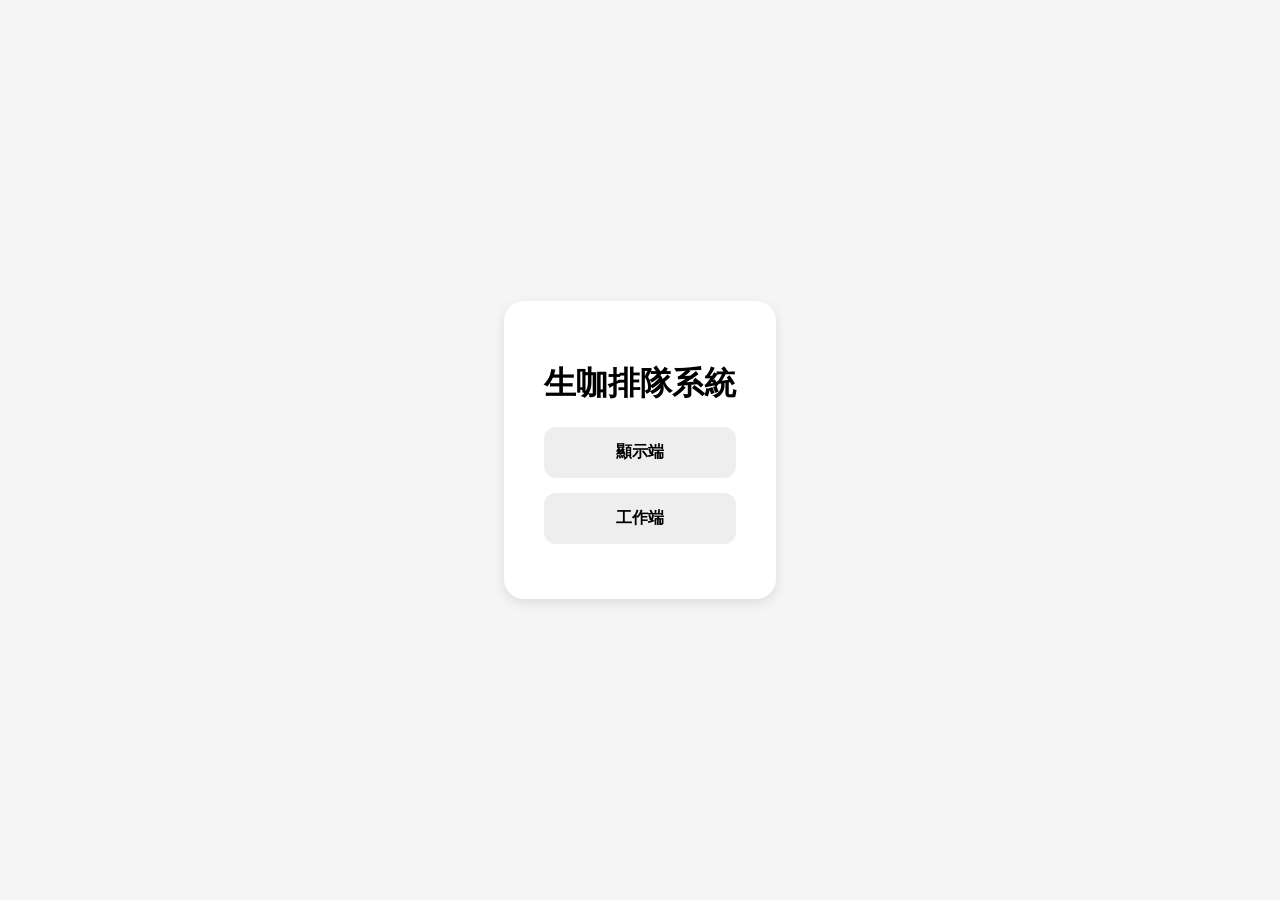
<file: index.html>
<!DOCTYPE html>
<html lang="zh-Hant">
<head>
<meta charset="UTF-8">
<meta name="viewport" content="width=device-width, initial-scale=1.0">
<title>生咖排隊系統</title>

<style>
body{
font-family:sans-serif;
background:#f5f5f5;
display:flex;
justify-content:center;
align-items:center;
height:100vh;
margin:0;
}

.box{
background:white;
padding:40px;
border-radius:20px;
box-shadow:0 4px 12px rgba(0,0,0,.1);
text-align:center;
}

a{
display:block;
margin:15px 0;
padding:15px;
background:#eee;
border-radius:12px;
text-decoration:none;
color:#000;
font-weight:bold;
}
</style>
</head>

<body>

<div class="box">

<h1>生咖排隊系統</h1>

<a href="display.html">
顯示端
</a>

<a href="admin.html">
工作端
</a>

</div>

</body>
</html>
</file>
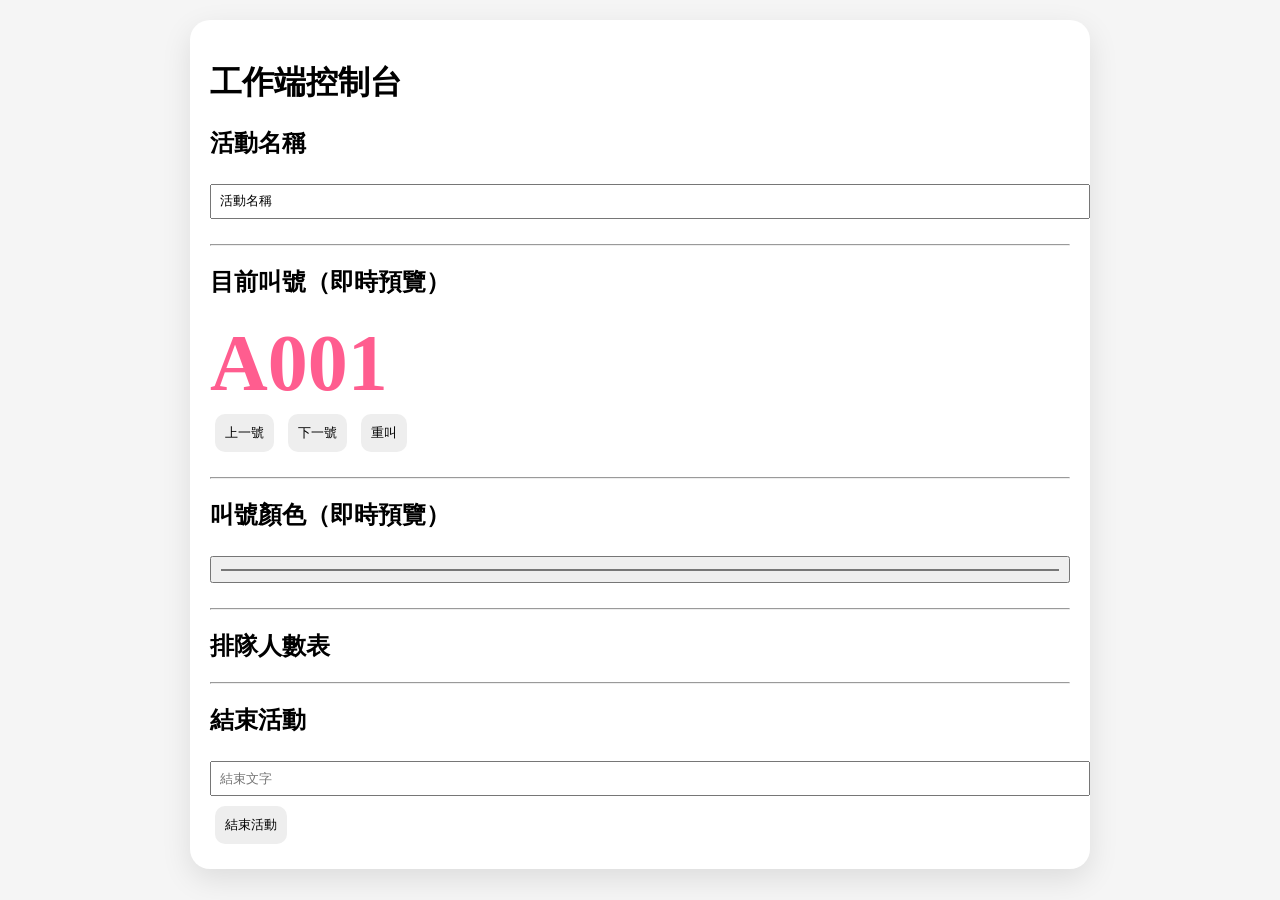
<file: event-system/admin.html>
<!DOCTYPE html>
<html lang="zh-Hant">
<head>
<meta charset="UTF-8">
<title>工作端</title>
<link rel="stylesheet" href="style.css">
</head>
<body>

<div class="container">

<div class="card">

<h1>工作端控制台</h1>

<h2>活動名稱</h2>
<input id="eventName">

<hr>

<h2>目前叫號（即時預覽）</h2>
<div class="big-number" id="current"></div>

<button onclick="prev()">上一號</button>
<button onclick="next()">下一號</button>
<button onclick="recall()">重叫</button>

<hr>

<h2>叫號顏色（即時預覽）</h2>
<input type="color" id="color">

<hr>

<h2>排隊人數表</h2>
<div id="table"></div>

<hr>

<h2>結束活動</h2>
<input id="endText" placeholder="結束文字">
<button onclick="end()">結束活動</button>

</div>

</div>

<script src="storage.js"></script>
<script src="admin.js"></script>

</body>
</html>
</file>
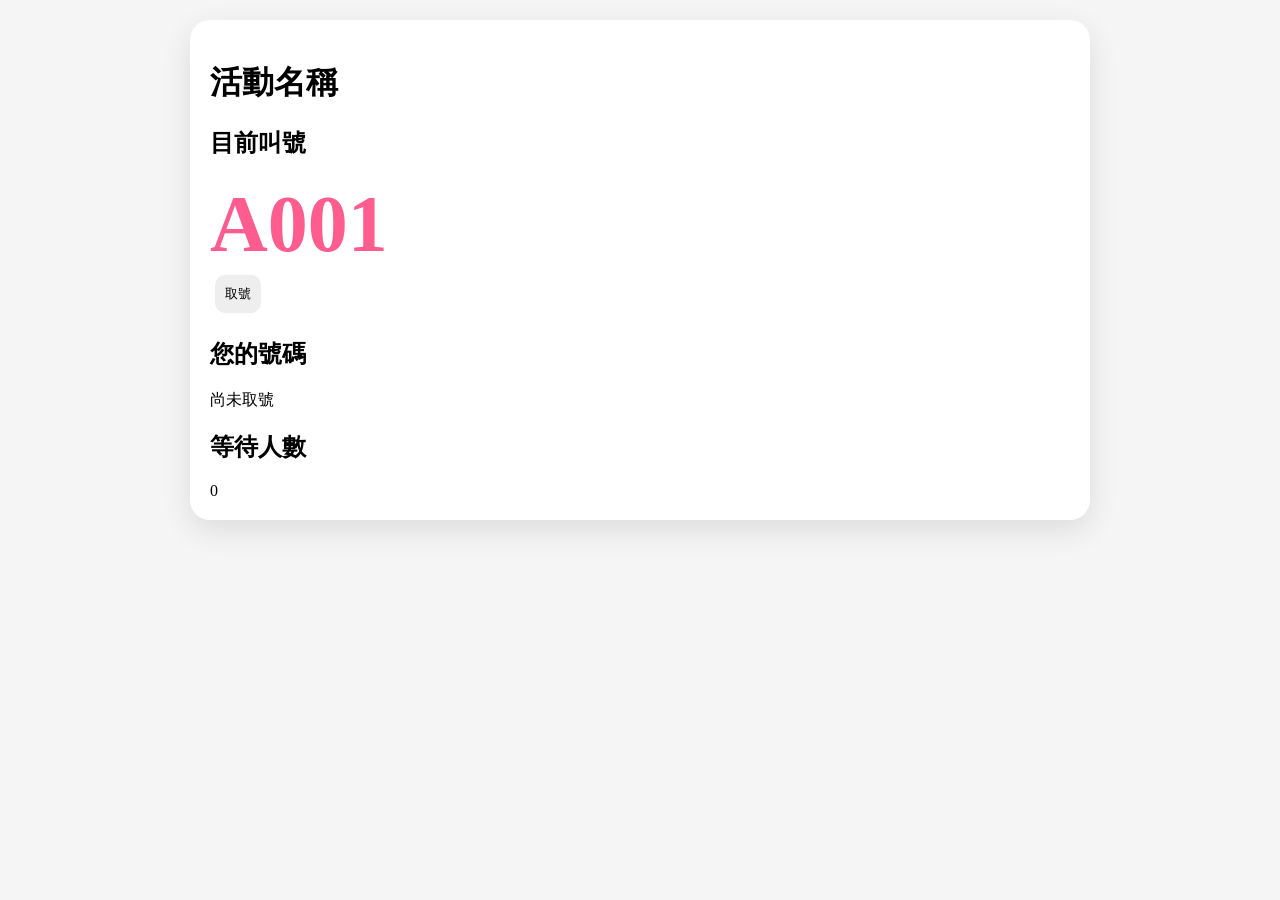
<file: event-system/display.html>
<!DOCTYPE html>
<html lang="zh-Hant">
<head>
<meta charset="UTF-8">
<title>顯示端</title>
<link rel="stylesheet" href="style.css">
</head>
<body>

<div class="container">

<div class="card">

<h1 id="title"></h1>

<h2>目前叫號</h2>
<div class="big-number" id="current"></div>

<button onclick="openModal()">取號</button>

<div id="modal" style="display:none">
<h3>選擇人數</h3>
<div id="btns"></div>
</div>

<h2>您的號碼</h2>
<div id="my"></div>

<div id="status"></div>

<h2>等待人數</h2>
<div id="waiting"></div>

</div>

</div>

<script src="storage.js"></script>
<script src="display.js"></script>

</body>
</html>
</file>
<file: event-system/style.css>
body{
margin:0;
font-family:"Noto Sans TC";
background:#f5f5f5;
}

.container{
max-width:900px;
margin:auto;
padding:20px;
}

.card{
background:white;
padding:20px;
border-radius:20px;
box-shadow:0 10px 30px rgba(0,0,0,.1);
}

.big-number{
font-size:80px;
font-weight:900;
color:#ff5d8f;
}

button{
padding:10px;
margin:5px;
border:none;
border-radius:10px;
cursor:pointer;
background:#eee;
}

input{
padding:8px;
width:100%;
margin:5px 0;
}

#table div{
padding:4px 0;
}

hr{margin:20px 0;}
</file>
